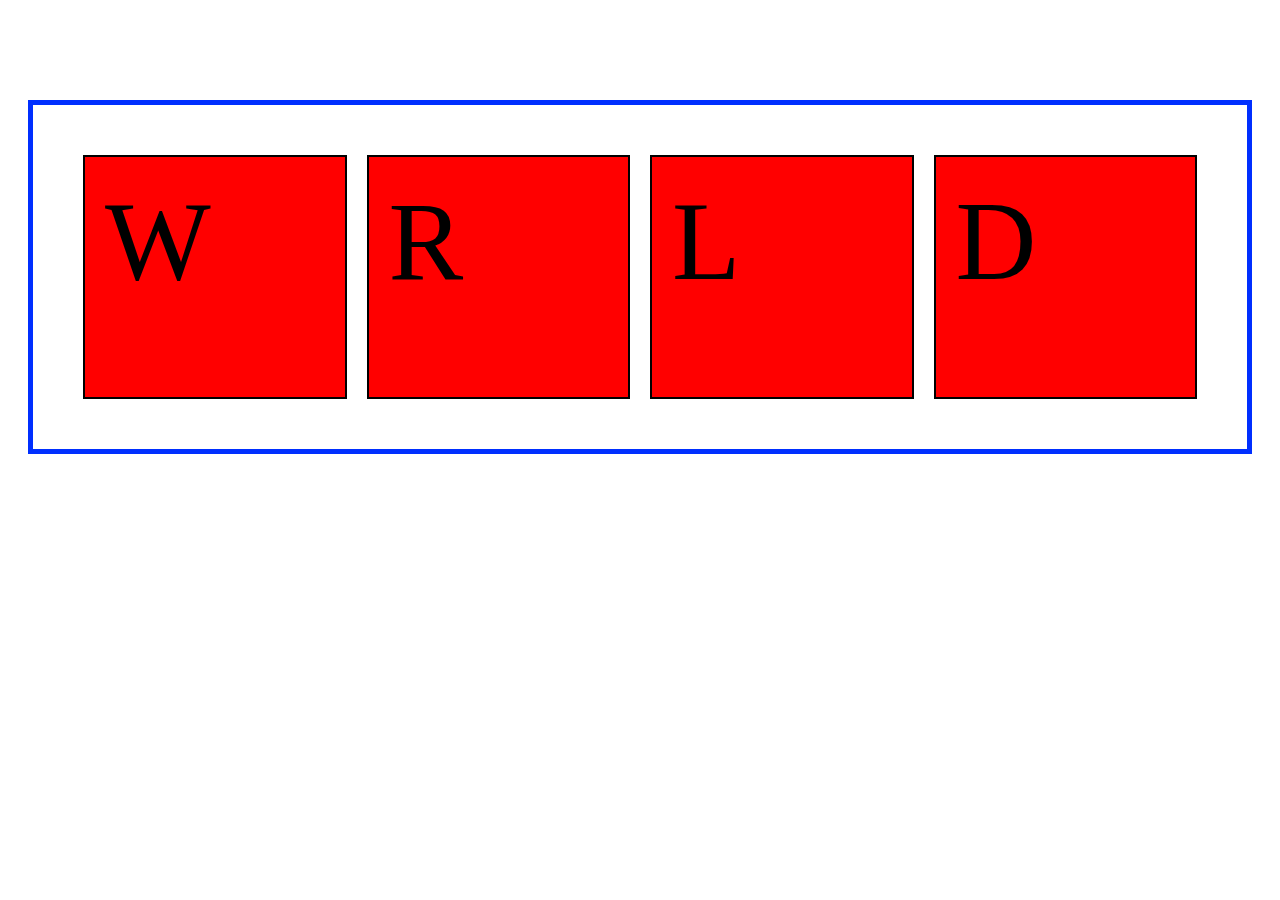
<file: index.html>
<!DOCTYPE html>
<html lang="en">
<head>
    <meta charset="UTF-8">
    <meta http-equiv="X-UA-Compatible" content="IE=edge">
    <meta name="viewport" content="width=device-width, initial-scale=1.0">
    <title>Document</title>
    

  
</head>
<body>
    <section class="flex-container" style=" margin: 100px 20px;
    border: thick solid rgb(0, 47, 255);
    padding: 40px;
    display: flex;
    flex-direction: row;
    justify-content: center;
    perspective: 1000px;">
        <div class="cont" style=" background-color: rgb(255, 0, 0);
        height: 200px;
        width: 20%;
        font-size: 7em;
        padding: 20px;
        border: 2px solid black;
        margin: 10px;">W</div>
        <div class="cont" style=" background-color: rgb(255, 0, 0);
        height: 200px;
        width: 20%;
        font-size: 7em;
        padding: 20px;
        border: 2px solid black;
        margin: 10px;">R</div>
        <div class="cont" style=" background-color: rgb(255, 0, 0);
        height: 200px;
        width: 20%;
        font-size: 7em;
        padding: 20px;
        border: 2px solid black;
        margin: 10px;">L</div>
        <div class="cont" style=" background-color: rgb(255, 0, 0);
        height: 200px;
        width: 20%;
        font-size: 7em;
        padding: 20px;
        border: 2px solid black;
        margin: 10px;">D</div>
    </section>
    
</body>
</html>
</file>
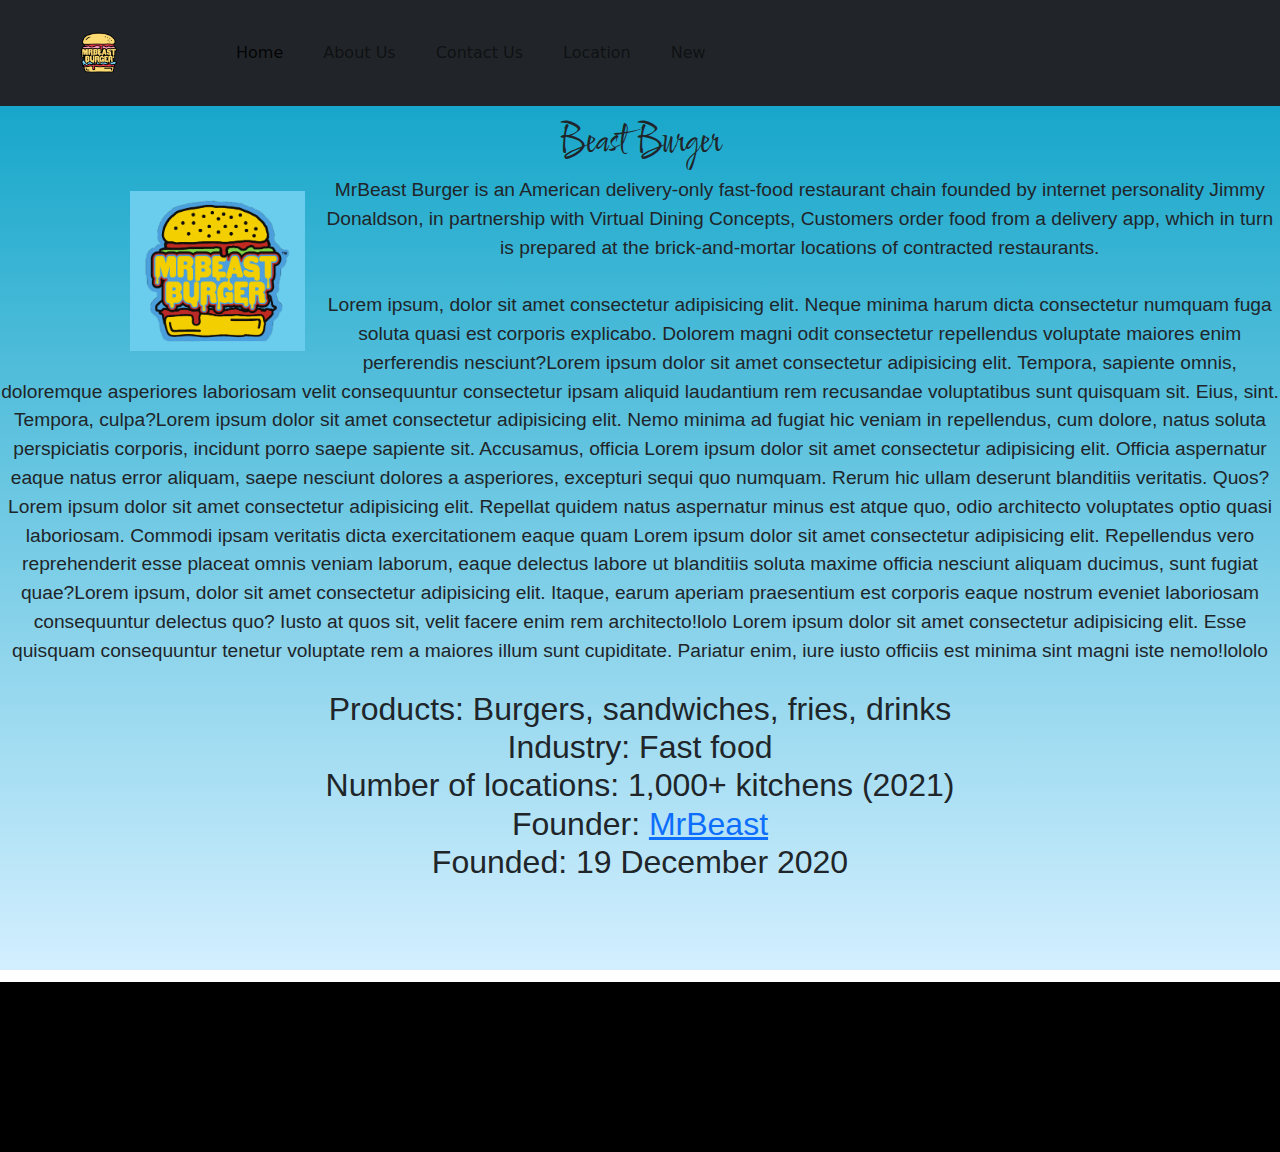
<file: aboutus.html>
<!DOCTYPE html>
<html lang="en">
<head>
    <meta charset="UTF-8">
    <meta http-equiv="X-UA-Compatible" content="IE=edge">
    <meta name="viewport" content="width=device-width, initial-scale=1.0">
    <title>About Us</title>
    <link rel="stylesheet" href="./aboutus.css">
    <link rel="stylesheet" href="about us responsive.css" media="(max-width:500px)">
    <link rel="stylesheet" href="./css/bootstrap.css">

    <!---Fonts--->
    <style>
        @import url('https://fonts.googleapis.com/css2?family=Festive&display=swap');
        </style>
        
        
        <style>
        @import url('https://fonts.googleapis.com/css2?family=Festive&family=Supermercado+One&display=swap');
        </style>
        
        
        <style>
        @import url('https://fonts.googleapis.com/css2?family=Festive&family=Roboto+Condensed:wght@700&family=Supermercado+One&display=swap');
        </style>
        
        
        <style>
        @import url('https://fonts.googleapis.com/css2?family=Festive&family=Roboto+Condensed:wght@700&family=Source+Serif+4:ital,wght@1,600&family=Supermercado+One&display=swap');
        </style>
        
        
        <style>
        @import url('https://fonts.googleapis.com/css2?family=Festive&family=Playfair+Display:wght@600&family=Roboto+Condensed:wght@700&family=Source+Serif+4:ital,wght@1,600&family=Supermercado+One&display=swap');
        </style>
        
        
        <style>
        @import url('https://fonts.googleapis.com/css2?family=Comforter&family=Festive&family=Playfair+Display:wght@600&family=Roboto+Condensed:wght@700&family=Source+Serif+4:ital,wght@1,600&family=Supermercado+One&display=swap');
        </style>
        

        
</head>
<body>

    <!-- <header class="head" >
        <div class="nav">
           <div class="logo">
             <a href="ws.html"></a><img src=".//mrbeast-burger-logo_512x512-NEW.png" height="100"  alt="Logo">
             
           </div>
             <div class="alltopic">
                 <ul>
                    <div class="only"><h3><li><a href="HomePage.html">Home</a></li> </h3></div>
                     <div class="only"><h3><li><a href="aboutus.html">About US</a></li> </h3></div>
                     <div class="only2"><h3><li><a href="HomePage.html">Contact Us</a></li> </h3></div>
                     <div class="only3"><h3><li><a href="HomePage.html">Location</a></li> </h3></div>
                     <div class="only4"><h3><li><a href="HomePage.html">New</a></li> </h3></div>
                 </ul>
             </div> 
             <div class="emh"></div>       
       </header> -->
      
       <nav class="navbar navbar-expand-lg navbar-expand-sm navbar-light bg-dark fixed-top">
        <div class="container-fluid ">
            <a class="navbar-brand" href="#"><img src="./mrbeast-burger-logo_512x512-NEW.png" height="80" alt="Logo" class="ms-5"></a>
            <button class="navbar-toggler bg-light" type="button" data-bs-toggle="collapse" data-bs-target="#navbarNav" aria-controls="navbarNav" aria-expanded="false" aria-label="Toggle navigation ">
              <span class="navbar-toggler-icon "></span>
            </button>
            <div class="collapse navbar-collapse" id="navbarNav">
              <ul class="navbar-nav  ms-5">
                <li class="nav-item ms-4">
                  <a class="nav-link active" aria-current="page" href="#">Home</a>
                </li>
                <li class="nav-item ms-4">
                  <a class="nav-link" href="#">About Us</a>
                </li>
                <li class="nav-item ms-4">
                  <a class="nav-link" href="#">Contact Us</a>
                </li>
                <li class="nav-item ms-4 ">
                  <a class="nav-link "href="#">Location</a>
                </li>
                <li class="nav-item ms-4">
                  <a class="nav-link "href="#">New</a>
                </li>
              </ul>
            </div>
          </div>
        </nav>
      

      <center><section id="about-us">
        <div class="about-us-div"><h1>Beast Burger</h1></div>
      </section></center>

      <section>
        <div class="image"><img src=".//MB-Sticker-BeastBurger-2_900x.png" height="160"    alt=""></div>
      </section>

      <center>
        <section>
          <div class="about-beast-burger">
            MrBeast Burger is an American delivery-only fast-food restaurant chain founded by internet personality Jimmy Donaldson, in partnership with Virtual Dining Concepts,  Customers order food from a delivery app,  which in turn is prepared at the brick-and-mortar locations of contracted restaurants. <br><br>
            Lorem ipsum, dolor sit amet consectetur adipisicing elit. Neque minima harum dicta consectetur numquam fuga soluta quasi est corporis explicabo. Dolorem magni odit consectetur repellendus voluptate maiores enim perferendis nesciunt?Lorem ipsum dolor sit amet consectetur adipisicing elit. Tempora, sapiente omnis, doloremque asperiores laboriosam velit consequuntur consectetur ipsam aliquid laudantium rem recusandae voluptatibus sunt quisquam sit. Eius, sint. Tempora, culpa?Lorem ipsum dolor sit amet consectetur adipisicing elit. Nemo minima ad fugiat hic veniam in repellendus, cum dolore, natus soluta perspiciatis corporis, incidunt porro saepe sapiente sit. Accusamus, officia <possimus class="lo">Lorem ipsum dolor sit amet consectetur adipisicing elit. Officia aspernatur eaque natus error aliquam, saepe nesciunt dolores a asperiores, excepturi sequi quo numquam. Rerum hic ullam deserunt blanditiis veritatis. Quos?Lorem ipsum dolor sit amet consectetur adipisicing elit. Repellat quidem natus aspernatur minus est atque quo, odio architecto voluptates optio quasi laboriosam. Commodi ipsam veritatis dicta exercitationem eaque quam <qui class="lo">Lorem ipsum dolor sit amet consectetur adipisicing elit. Repellendus vero reprehenderit esse placeat omnis veniam laborum, eaque delectus labore ut blanditiis soluta maxime officia nesciunt aliquam ducimus, sunt fugiat quae?Lorem ipsum, dolor sit amet consectetur adipisicing elit. Itaque, earum aperiam praesentium est corporis eaque nostrum eveniet laboriosam consequuntur delectus quo? Iusto at quos sit, velit facere enim rem architecto!lolo
              Lorem ipsum dolor sit amet consectetur adipisicing elit. Esse quisquam consequuntur tenetur voluptate rem a maiores illum sunt cupiditate. Pariatur enim, iure iusto officiis est minima sint magni iste nemo!lololo
            </qui></possimus>
          </div>
        </section>
      </center>

      <br>
      <center>
        <section>
          <div class="about-us-locations">
            <h2>Products: Burgers, sandwiches, fries, drinks <br>
              Industry: Fast food
              <br>
              Number of locations: 1,000+ kitchens (2021)
              <br>
              Founder: <a href="https://twitter.com/MrBeastBurger">MrBeast</a>
              <br>
              Founded: 19 December 2020
              </h2>
          </div>
        </section>
      </center>

      


      <br><br><br><br><br><br><br><br>
      <footer>
        <div class="lastprt"></div>
     </footer>

      <script src="./js/bootstrap.js"></script>
      
    
</body>
</html>
</file>
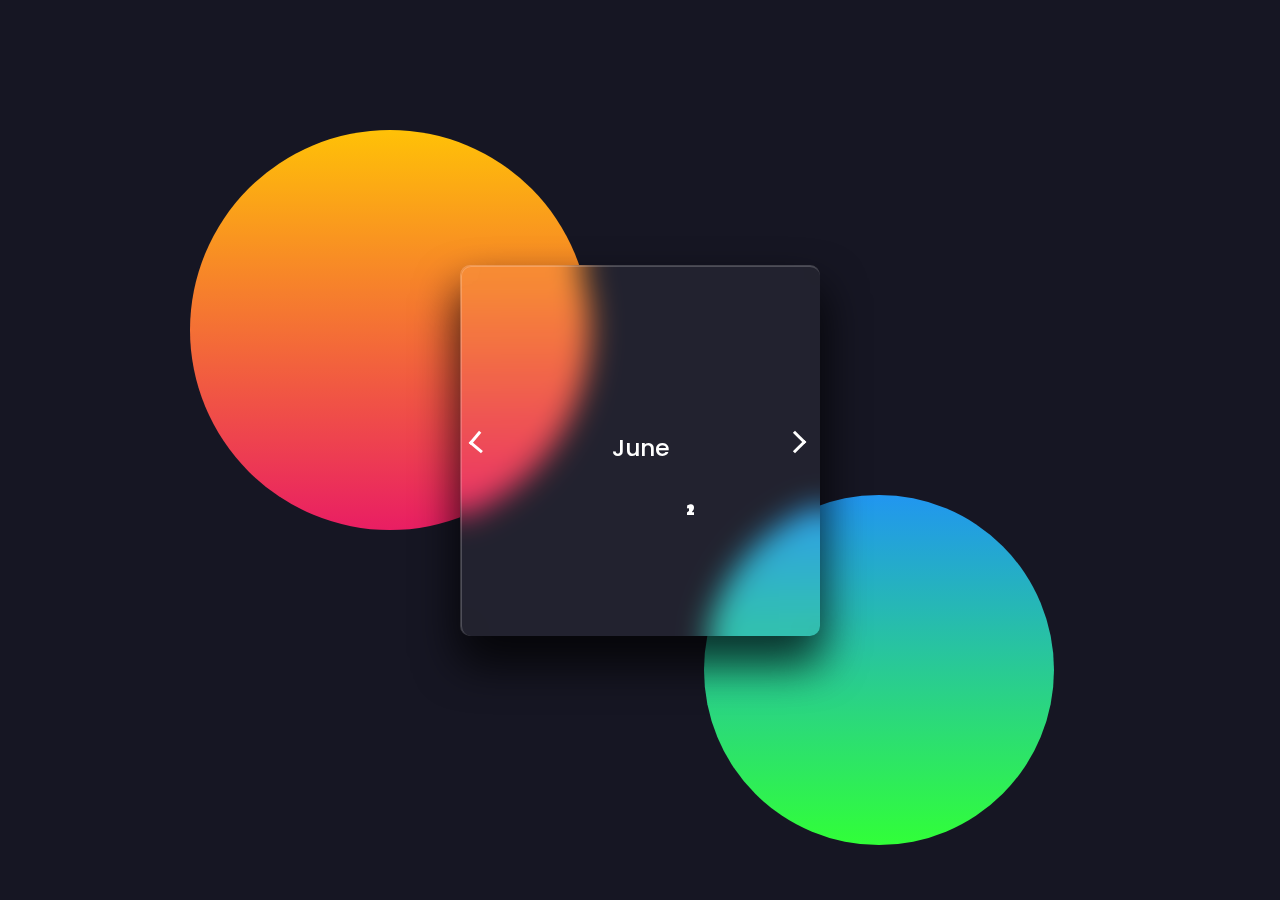
<file: freetime.html>
<!DOCTYPE html>
<html lang="en">
<head>
    <meta charset="UTF-8">
    <meta http-equiv="X-UA-Compatible" content="IE=edge">
    <meta name="viewport" content="width=device-width, initial-scale=1.0">
    <title>Document</title>
    <link rel="stylesheet" href="./freetime.css">
    <link rel="stylesheet" href="./css/bootstrap.css">
</head>
<body>
  <section>
    <div class="box">
      <div class="container">
        <h3>June</h3>
        <div class="dates">
          <span>1</span>
          <span>2</span>
        </div>
      </div>
    </div>
  </section>
</body>
</html>
</file>
<file: aboutus.css>
* {
    margin: 0%;
    padding: 0%;
}
body {
    font-family: m;
    margin: 0 auto;
    background-image: linear-gradient(rgb(0, 158, 196),rgb(211, 239, 255));
    height: 850px;;
    background-repeat: no-repeat;
}

.about-us-div{
    font-family: 'Comforter', cursive;
    color: rgb(32,37,41);
    margin-top: 120px;
}

.about-beast-burger{
    font-family: sans-serif;
    color: rgb(32,37,41);
    font-size: larger; 
}
.image{
    float: left;
    margin: 15px;
    margin-left: 130px;
}
.about-us-locations{
    font-family: 'Comforter', cursive;
    color: rgb(32,37,41);
    font-size: small; 
    font: 1em sans-serif;
}

.lastprt {
    background-color: rgb(0, 0, 0);
    height: 170px;
    margin-top: -100px;   
}
</file>
<file: about us responsive.css>
body {
    font-family: m;
    margin: 0 auto;
    background-image: linear-gradient(rgb(0, 158, 196),rgb(211, 239, 255));
    height: 1350px;;
    background-repeat: no-repeat;
}
.image{
    float: left;
    margin: 15px;
    margin-left: 10px;
}
</file>
<file: freetime.css>
@import url('https://fonts.googleapis.com/css2?family=Mochiy+Pop+One&family=Permanent+Marker&family=Poppins:wght@100;200;300&display=swap');
*{
    margin: 0;
    padding: 0;
    box-sizing: border-box;
    font-family: 'Poppins', sans-serif;   
    color: #ffffff;
    font-size: 10pt;
}
section{
    position: relative;
    display: flex;
    justify-content: center;
    align-items: center;
    min-height: 100vh;
    background-color: #161623;
    overflow: hidden;
}
section::before{
    content: '';
    position: absolute;
    width: 400px;
    height: 400px;
    background: linear-gradient(#ffc107,#e91e63);
    border-radius: 50%;
    transform: translate(-250px,-120px);
    animation: before 150s linear infinite;
}
@keyframes before{
    50%{
        transform: rotate(300deg);
    }
}
section::after{
    content: '';
    position: absolute;
    left: 55%;
    top: 55%;
    width: 350px;
    height: 350px;
    background: linear-gradient(#2196f0,#31ff38);
    border-radius: 50%;
    /* transform: translate(250px,150px); */
    animation: after 2s linear infinite;
}
@keyframes after{
    100%{
        transform: rotate(360deg);
    }
}
.box{
    position: relative;
    z-index: 1000;
}
.container,.box{
    position: relative;
    width: 360px;
    min-height: 370px;
    background: rgb(255, 255, 255, 0.02);
    box-shadow: 0 25px 45px rgba(0, 0, 0, 0.5);
    border: 1px solid rgba(255, 255, 255, 0.2);
    border-right: rgb(255, 255, 255, 0.1);
    border-bottom: rgb(255, 255, 255, 0.1);
    backdrop-filter: blur(15px);
    border-radius: 10px;
    display: flex;
    justify-content: center;
    align-items: center;
}
h3::before{
    cursor: pointer;
    content: '';
    position: absolute;
    width: 16px;
    height: 16px;
    margin-left: -6em;
    border-top: 3px solid #fff;
    border-right: 3px solid #fff;
    transform: rotate(-140deg);
}
h3::after{
    cursor: pointer;
    content: '';
    position: absolute;
    width: 16px;
    height: 16px;
    margin-left: 5em;
    border-top: 3px solid #fff;
    border-right: 3px solid #fff;
    transform: rotate(45deg);
}
.dates{
    padding-top: 6em;
}
.dates span{
    font-weight: 900;
    font-size: 10pt;
    cursor: pointer;
    position: absolute;
    display: flex;
    justify-content: center;
    align-items: center;
    height: 3em;
    width: 3em;
}
.dates span:hover{
    height: 3em;
    width: 3em;
    border-radius: 3.5px;
    background: rgb(255, 255, 255, 0.13);
    transition: 1s ease-out;
}
</file>
